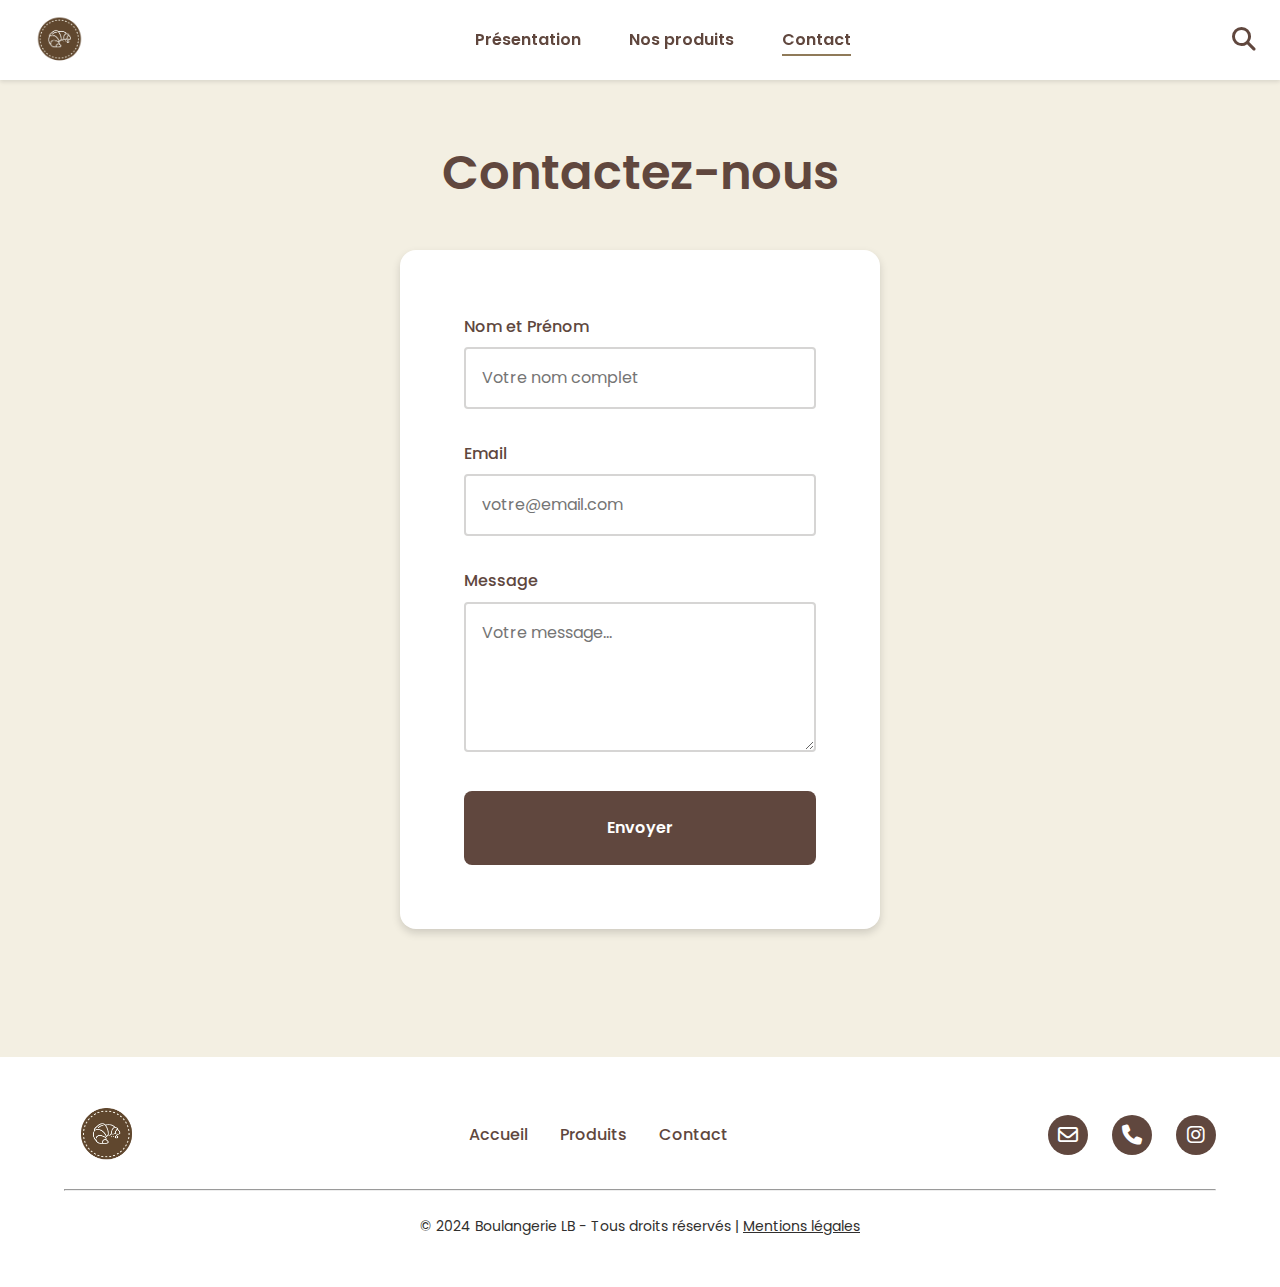
<file: contact.html>
<!DOCTYPE html>
<html lang="fr">

<head>
    <meta charset="UTF-8">
    <meta name="viewport" content="width=device-width, initial-scale=1.0">
    <meta name="description" content="Contactez la Boulangerie LB pour toute question ou commande spéciale">
    <meta name="keywords" content="contact, boulangerie, commande, réservation">
    <title>Contact - Boulangerie LB</title>

    <link rel="icon" type="image/png" href="assets/logo.png">

    <link rel="preconnect" href="https://fonts.googleapis.com">
    <link rel="preconnect" href="https://fonts.gstatic.com" crossorigin>
    <link href="https://fonts.googleapis.com/css2?family=Poppins:wght@400;500;600&display=swap" rel="stylesheet">
    <link rel="stylesheet" href="https://cdnjs.cloudflare.com/ajax/libs/font-awesome/6.5.1/css/all.min.css">


    <link rel="stylesheet" href="assets/css/reset.css">
    <link rel="stylesheet" href="assets/css/variables.css">
    <link rel="stylesheet" href="assets/css/base.css">
    <link rel="stylesheet" href="assets/css/layout.css">
    <link rel="stylesheet" href="assets/css/components.css">
    <link rel="stylesheet" href="assets/css/pages.css">
</head>

<body>
    <!-- HEADER -->
    <header class="header">
        <div class="header__container">
            <a href="index.html" class="header__logo" aria-label="Retour à l'accueil">
                <img src="assets/logo.png" alt="Boulangerie LB, boulangerie artisanale">
            </a>

            <nav class="header__nav" aria-label="Navigation principale">
                <ul class="header__nav-list">
                    <li><a href="index.html" class="header__nav-link">Présentation</a></li>
                    <li><a href="produits.html" class="header__nav-link">Nos produits</a></li>
                    <li><a href="contact.html" class="header__nav-link">Contact</a></li>
                </ul>
            </nav>

            <button class="header__search" aria-label="Rechercher">
                <i class="fa-solid fa-magnifying-glass"></i>
            </button>

            <button class="header__burger" aria-label="Menu" aria-expanded="false">
                <span class="header__burger-line"></span>
                <span class="header__burger-line"></span>
                <span class="header__burger-line"></span>
            </button>
        </div>
    </header>

    <!-- MENU BURGER -->
    <aside class="burger-menu" aria-label="Menu mobile">
        <button class="burger-menu__close" aria-label="Fermer le menu">&times;</button>
        <nav class="burger-menu__nav">
            <ul class="burger-menu__list">
                <li><a href="index.html" class="burger-menu__link">Présentation</a></li>
                <li><a href="produits.html" class="burger-menu__link">Nos produits</a></li>
                <li><a href="contact.html" class="burger-menu__link">Contactez-nous</a></li>
            </ul>
        </nav>
    </aside>

    <div class="overlay"></div>

    <!-- MAIN -->
    <main>
        <section class="contact">
            <div class="container">
                <h1 class="contact__title">Contactez-nous</h1>

                <!-- Formulaire -->
                <form class="form" action="#" method="POST">

                    <div class="form__group">
                        <label for="name" class="form__label">Nom et Prénom</label>
                        <input type="text" id="name" name="name" class="form__input" placeholder="Votre nom complet"
                            required autocomplete="name">
                    </div>

                    <div class="form__group">
                        <label for="email" class="form__label">Email</label>
                        <input type="email" id="email" name="email" class="form__input" placeholder="votre@email.com"
                            required autocomplete="email">
                    </div>

                    <div class="form__group">
                        <label for="message" class="form__label">Message</label>
                        <textarea id="message" name="message" class="form__textarea" placeholder="Votre message..."
                            required></textarea>
                    </div>

                    <button type="submit" class="btn btn--primary form__submit">Envoyer</button>
                </form>
            </div>
        </section>
    </main>

    <!-- FOOTER -->
    <footer class="footer">
        <div class="container">
            <div class="footer__content">
                <a href="index.html" class="footer__logo">
                    <img src="assets/logo.png" alt="Boulangerie LB, boulangerie artisanale">
                </a>

                <nav class="footer__nav" aria-label="Navigation footer">
                    <ul class="footer__nav-list">
                        <li><a href="index.html" class="footer__nav-link">Accueil</a></li>
                        <li><a href="produits.html" class="footer__nav-link">Produits</a></li>
                        <li><a href="contact.html" class="footer__nav-link">Contact</a></li>
                    </ul>
                </nav>

                <div class="footer__socials">
                    <a href="mailto:contact@boulangerie-lb.fr" class="footer__social-link" aria-label="Email">
                        <i class="fa-regular fa-envelope"></i>
                    </a>
                    <a href="tel:+33123456789" class="footer__social-link" aria-label="Téléphone">
                        <i class="fa-solid fa-phone"></i>
                    </a>
                    <a href="https://instagram.com" target="_blank" rel="noopener" class="footer__social-link"
                        aria-label="Instagram">
                        <i class="fa-brands fa-instagram"></i>
                    </a>
                </div>
            </div>

            <hr class="footer__divider">

            <p class="footer__legal">
                &copy; 2024 Boulangerie LB - Tous droits réservés |
                <a href="#" class="footer__legal-link">Mentions légales</a>
            </p>
        </div>
    </footer>

    <script src="assets/js/burger.js"></script>
    <script src="assets/js/main.js"></script>
</body>

</html>
</file>
<file: assets/css/variables.css>
:root {
  /* Colors */
  --color-bg: #f3efe2;
  --color-primary-1: #60473e;
  --color-primary-2: #75503c;
  --color-primary-3: #8f7a59;
  --color-gray-1: #1c1a18;
  --color-gray-2: #312f2e;
  --color-gray-3: #d6d5d4;
  --color-white: #ffffff;

  /* Font-family */
  --font-family: "Poppins", sans-serif;
  --font-weight-regular: 400;
  --font-weight-medium: 500;
  --font-weight-semibold: 600;

  /* Font-size */
  --font-size-h1: clamp(2rem, 5vw, 3rem);
  --font-size-h2: clamp(1.5rem, 4vw, 2.25rem);
  --font-size-h3: clamp(1.25rem, 3vw, 1.75rem);
  --font-size-body: clamp(0.875rem, 2vw, 1rem);
  --font-size-small: clamp(0.75rem, 1.5vw, 0.875rem);

  /* Space */
  --spacing-xs: 0.5rem;
  --spacing-sm: 1rem;
  --spacing-md: 1.5rem;
  --spacing-lg: 2rem;
  --spacing-xl: 3rem;
  --spacing-xxl: 4rem;

  /* Layout */
  --container-max-width: 1200px;
  --container-padding: var(--spacing-md);
  --header-height: 80px;
  --header-height-mobile: 60px;

  /* Transitions */
  --transition-fast: 0.2s ease;
  --transition-normal: 0.3s ease;
  --transition-slow: 0.5s ease;

  /* Border radius */
  --radius-sm: 4px;
  --radius-md: 8px;
  --radius-lg: 16px;
  --radius-full: 50%;

  /* Shadows */
  --shadow-sm: 0 2px 4px rgba(0, 0, 0, 0.1);
  --shadow-md: 0 4px 8px rgba(0, 0, 0, 0.15);
  --shadow-lg: 0 8px 16px rgba(0, 0, 0, 0.2);

  /* Z-index */
  --z-header: 100;
  --z-burger-menu: 200;
  --z-overlay: 150;
}
</file>
<file: assets/css/base.css>
/* Styles de base */
body {
  font-family: var(--font-family);
  font-weight: var(--font-weight-regular);
  font-size: var(--font-size-body);
  color: var(--color-gray-1);
  background-color: var(--color-bg);
  overflow-x: hidden;
}

/* Typographie */
h1 {
  font-size: var(--font-size-h1);
  font-weight: var(--font-weight-semibold);
  color: var(--color-primary-1);
}

h2 {
  font-size: var(--font-size-h2);
  font-weight: var(--font-weight-medium);
  color: var(--color-primary-1);
}

h3 {
  font-size: var(--font-size-h3);
  font-weight: var(--font-weight-medium);
  color: var(--color-primary-1);
}

p {
  margin-bottom: var(--spacing-sm);
  line-height: 1.7;
}

/* Container */
.container {
  max-width: var(--container-max-width);
  margin: 0 auto;
  padding: 0 var(--container-padding);
}

/* Utilitaires */
.sr-only {
  position: absolute;
  width: 1px;
  height: 1px;
  padding: 0;
  margin: -1px;
  overflow: hidden;
  clip: rect(0, 0, 0, 0);
  white-space: nowrap;
  border-width: 0;
}

.section {
  padding: var(--spacing-xxl) 0;
}

@media (max-width: 768px) {
  .section {
    padding: var(--spacing-xl) 0;
  }
}
</file>
<file: assets/css/layout.css>
/* HEADER */
.header {
  position: sticky;
  top: 0;
  background-color: var(--color-white);
  box-shadow: var(--shadow-sm);
  z-index: var(--z-header);
  height: var(--header-height-mobile);
}

.header__container {
  display: flex;
  justify-content: space-between;
  align-items: center;
  height: 100%;
  padding: 0 var(--container-padding);
}

.header__logo img {
  height: 60px;
  width: auto;
}

/* Nav desktop */
.header__nav {
  display: none;
}

.header__search {
  display: none;
}

/* Burger button */
.header__burger {
  width: 30px;
  height: 24px;
  display: flex;
  flex-direction: column;
  justify-content: space-between;
  cursor: pointer;
  z-index: calc(var(--z-burger-menu) + 10);
}

.header__burger-line {
  width: 100%;
  height: 3px;
  background-color: var(--color-primary-1);
  border-radius: 2px;
  transition: var(--transition-normal);
}

.header__burger.active .header__burger-line:nth-child(1) {
  transform: translateY(10.5px) rotate(45deg);
}

.header__burger.active .header__burger-line:nth-child(2) {
  opacity: 0;
}

.header__burger.active .header__burger-line:nth-child(3) {
  transform: translateY(-10.5px) rotate(-45deg);
}

/* Menu burger latéral */
.burger-menu {
  position: fixed;
  top: 0;
  right: -100%;
  width: 280px;
  height: 100vh;
  background-color: var(--color-white);
  box-shadow: var(--shadow-lg);
  padding: var(--spacing-xl) var(--spacing-lg);
  transition: right var(--transition-normal);
  z-index: var(--z-burger-menu);
}

.burger-menu.active {
  right: 0;
}

.burger-menu__close {
  position: absolute;
  top: var(--spacing-md);
  right: var(--spacing-md);
  font-size: 2rem;
  color: var(--color-primary-1);
  cursor: pointer;
  width: 40px;
  height: 40px;
  display: flex;
  align-items: center;
  justify-content: center;
}

.burger-menu__nav {
  margin-top: var(--spacing-xxl);
}

.burger-menu__list {
  display: flex;
  flex-direction: column;
  gap: var(--spacing-lg);
}

.burger-menu__link {
  font-size: 1.125rem;
  font-weight: var(--font-weight-medium);
  color: var(--color-primary-1);
  transition: color var(--transition-fast);
  display: block;
  padding: var(--spacing-xs) 0;
}

.burger-menu__link:hover,
.burger-menu__link.active {
  color: var(--color-primary-3);
}

/* Overlay */
.overlay {
  position: fixed;
  top: 0;
  left: 0;
  width: 100%;
  height: 100vh;
  background-color: rgba(0, 0, 0, 0.5);
  opacity: 0;
  visibility: hidden;
  transition: var(--transition-normal);
  z-index: var(--z-overlay);
}

.overlay.active {
  opacity: 1;
  visibility: visible;
}

/* FOOTER */
.footer {
  background-color: var(--color-white);
  padding: var(--spacing-xl) 0 var(--spacing-lg);
  margin-top: var(--spacing-xxl);
}

.footer__content {
  display: flex;
  flex-direction: column;
  align-items: center;
  gap: var(--spacing-lg);
  text-align: center;
}

.footer__logo img {
  height: 60px;
  width: auto;
}

.footer__nav-list {
  display: flex;
  flex-direction: column;
  gap: var(--spacing-sm);
}

.footer__nav-link {
  color: var(--color-primary-1);
  font-weight: var(--font-weight-medium);
  transition: color var(--transition-fast);
}

.footer__nav-link:hover {
  color: var(--color-primary-3);
}

.footer__socials {
  display: flex;
  gap: var(--spacing-md);
}

.footer__social-link {
  width: 40px;
  height: 40px;
  display: flex;
  align-items: center;
  justify-content: center;
  background-color: var(--color-primary-1);
  color: var(--color-white);
  border-radius: var(--radius-full);
  font-size: 1.25rem;
  transition: background-color var(--transition-fast);
}

.footer__social-link:hover {
  background-color: var(--color-primary-3);
}

.footer__divider {
  width: 100%;
  height: 1px;
  background-color: var(--color-gray-3);
  margin: var(--spacing-md) 0;
}

.footer__legal {
  font-size: var(--font-size-small);
  color: var(--color-gray-2);
  text-align: center;
}

.footer__legal-link {
  text-decoration: underline;
  transition: color var(--transition-fast);
}

.footer__legal-link:hover {
  color: var(--color-primary-3);
}

/* MEDIA QUERIES - TABLET & DESKTOP */
@media (min-width: 768px) {
  .header {
    height: var(--header-height);
  }

  .header__logo img {
    height: 50px;
  }

  .header__burger {
    display: none;
  }

  .header__nav {
    display: block;
  }

  .header__nav-list {
    display: flex;
    gap: var(--spacing-xl);
  }

  .header__nav-link {
    font-weight: var(--font-weight-semibold);
    color: var(--color-primary-1);
    transition: color var(--transition-fast);
    position: relative;
  }

  .header__nav-link::after {
    content: "";
    position: absolute;
    bottom: -5px;
    left: 0;
    width: 0;
    height: 2px;
    background-color: var(--color-primary-3);
    transition: width var(--transition-fast);
  }

  .header__nav-link:hover::after,
  .header__nav-link.active::after {
    width: 100%;
  }

  .header__search {
    display: block;
    font-size: 1.5rem;
    color: var(--color-primary-1);
    cursor: pointer;
    transition: color var(--transition-fast);
  }

  .header__search:hover {
    color: var(--color-primary-3);
  }

  /* Footer desktop */
  .footer__content {
    flex-direction: row;
    justify-content: space-between;
    text-align: left;
  }

  .footer__nav-list {
    flex-direction: row;
    gap: var(--spacing-lg);
  }
}
</file>
<file: assets/css/components.css>
/* BOUTONS */
.btn {
  display: inline-block;
  padding: var(--spacing-sm) var(--spacing-lg);
  font-weight: var(--font-weight-semibold);
  text-align: center;
  border-radius: var(--radius-md);
  transition: all var(--transition-fast);
  cursor: pointer;
}

.btn--primary {
  background-color: var(--color-primary-1);
  color: var(--color-white);
}

.btn--primary:hover {
  background-color: var(--color-primary-2);
  transform: translateY(-2px);
  box-shadow: var(--shadow-md);
}

.btn--primary:active {
  transform: translateY(0);
}

/* CARDS */
.card {
  background-color: var(--color-white);
  border-radius: var(--radius-lg);
  overflow: hidden;
  box-shadow: var(--shadow-sm);
  transition: all var(--transition-normal);
}

.card:hover {
  transform: translateY(-5px);
  box-shadow: var(--shadow-lg);
}

.card__image {
  width: 100%;
  height: 200px;
  object-fit: cover;
}

.card__content {
  padding: var(--spacing-md);
}

.card__title {
  margin-bottom: var(--spacing-xs);
}

.card__description {
  color: var(--color-gray-2);
  font-size: var(--font-size-body);
  line-height: 1.6;
}

.card__button {
  margin-top: var(--spacing-sm);
}

/* FORM */
.form {
  max-width: 600px;
  margin: 0 auto;
  padding: var(--spacing-xl);
  background-color: var(--color-white);
  border-radius: var(--radius-lg);
  box-shadow: var(--shadow-md);
}

.form__group {
  margin-bottom: var(--spacing-lg);
}

.form__label {
  display: block;
  margin-bottom: var(--spacing-xs);
  font-weight: var(--font-weight-medium);
  color: var(--color-primary-1);
}

.form__input,
.form__textarea {
  width: 100%;
  padding: var(--spacing-sm);
  border: 2px solid var(--color-gray-3);
  border-radius: var(--radius-sm);
  transition: border-color var(--transition-fast);
}

.form__input:focus,
.form__textarea:focus {
  outline: none;
  border-color: var(--color-primary-3);
}

.form__textarea {
  resize: vertical;
  min-height: 150px;
}

.form__submit {
  width: 100%;
  padding: var(--spacing-md);
}

@media (min-width: 768px) {
  .form {
    padding: var(--spacing-xxl);
  }
}
</file>
<file: assets/css/pages.css>
/* ===== PAGE ACCUEIL ===== */

/* Hero Section */
.hero {
  position: relative;
  width: 100%;
  height: 400px;
  overflow: hidden;
}

.hero__image {
  width: 100%;
  height: 100%;
  object-fit: cover;
}

.hero__content {
  position: absolute;
  bottom: var(--spacing-lg);
  left: var(--spacing-lg);
  background-color: rgba(49, 47, 46, 0.7);
  -webkit-backdrop-filter: blur(8px);
  backdrop-filter: blur(8px);
  padding: var(--spacing-md) var(--spacing-lg);
  border-radius: var(--radius-md);
  max-width: 80%;
}

.hero__title {
  color: var(--color-white);
  margin: 0;
}

@media (min-width: 768px) {
  .hero {
    height: 500px;
  }

  .hero__content {
    bottom: var(--spacing-xl);
    left: var(--spacing-xl);
    padding: var(--spacing-lg) var(--spacing-xl);
    max-width: 600px;
  }
}

/* Carrousel */
.carousel {
  position: relative;
  width: 100%;
  overflow: hidden;
  background-color: var(--color-white);
  padding: var(--spacing-xl) 0;
}

.carousel__track {
  display: flex;
  gap: var(--spacing-md);
  animation: scroll 30s linear infinite;
  width: max-content;
}

.carousel__item {
  flex-shrink: 0;
  width: 250px;
  height: 180px;
  border-radius: var(--radius-lg);
  overflow: hidden;
}

.carousel__image {
  width: 100%;
  height: 100%;
  object-fit: cover;
}

@keyframes scroll {
  0% {
    transform: translateX(0);
  }
  100% {
    transform: translateX(-50%);
  }
}

@media (min-width: 768px) {
  .carousel__item {
    width: 300px;
    height: 220px;
  }
}

/* Section À propos */
.about {
  text-align: center;
}

.about__title {
  margin-bottom: var(--spacing-md);
}

.about__text {
  max-width: 800px;
  margin: 0 auto;
  color: var(--color-gray-2);
}

/* Section Map */
.map-section {
  display: grid;
  gap: var(--spacing-xl);
}

.map-section__content {
  text-align: center;
}

.map-section__title {
  margin-bottom: var(--spacing-sm);
}

.map-section__description {
  color: var(--color-gray-2);
}

.map-section__map {
  width: 100%;
  height: 300px;
  border-radius: var(--radius-lg);
  overflow: hidden;
  box-shadow: var(--shadow-md);
}

@media (min-width: 768px) {
  .map-section {
    grid-template-columns: 1fr 1fr;
    align-items: center;
  }

  .map-section__content {
    text-align: left;
  }

  .map-section__map {
    height: 400px;
  }
}

/* Section CTA */
.cta {
  text-align: center;
  padding: var(--spacing-xxl);
  background-color: var(--color-white);
  border-radius: var(--radius-lg);
}

.cta__title {
  margin-bottom: var(--spacing-sm);
}

.cta__text {
  margin-bottom: var(--spacing-lg);
  color: var(--color-gray-2);
  max-width: 600px;
  margin-left: auto;
  margin-right: auto;
}

/* ===== PAGE PRODUITS ===== */

.products {
  text-align: center;
  margin-bottom: var(--spacing-xxl);
}

.products__title {
  margin-bottom: var(--spacing-sm);
}

.products__subtitle {
  color: var(--color-gray-2);
  margin-bottom: var(--spacing-xxl);
}

.products__grid {
  display: flex;
  flex-wrap: wrap;
  gap: var(--spacing-lg);
  justify-content: center;
}

.products__grid .card {
  flex: 1 1 calc(100% - var(--spacing-lg));
  max-width: 100%;
}

@media (min-width: 768px) {
  .products__grid .card {
    flex: 1 1 calc(50% - var(--spacing-lg));
    max-width: calc(50% - var(--spacing-lg));
  }
}

@media (min-width: 1024px) {
  .products__grid .card {
    flex: 1 1 calc(33.333% - var(--spacing-lg));
    max-width: calc(33.333% - var(--spacing-lg));
  }
}

/* ===== PAGE CONTACT ===== */

.contact {
  min-height: 60vh;
  display: flex;
  align-items: center;
  justify-content: center;
  padding: var(--spacing-xxl) 0;
}

.contact__title {
  text-align: center;
  margin-bottom: var(--spacing-xl);
}
</file>
